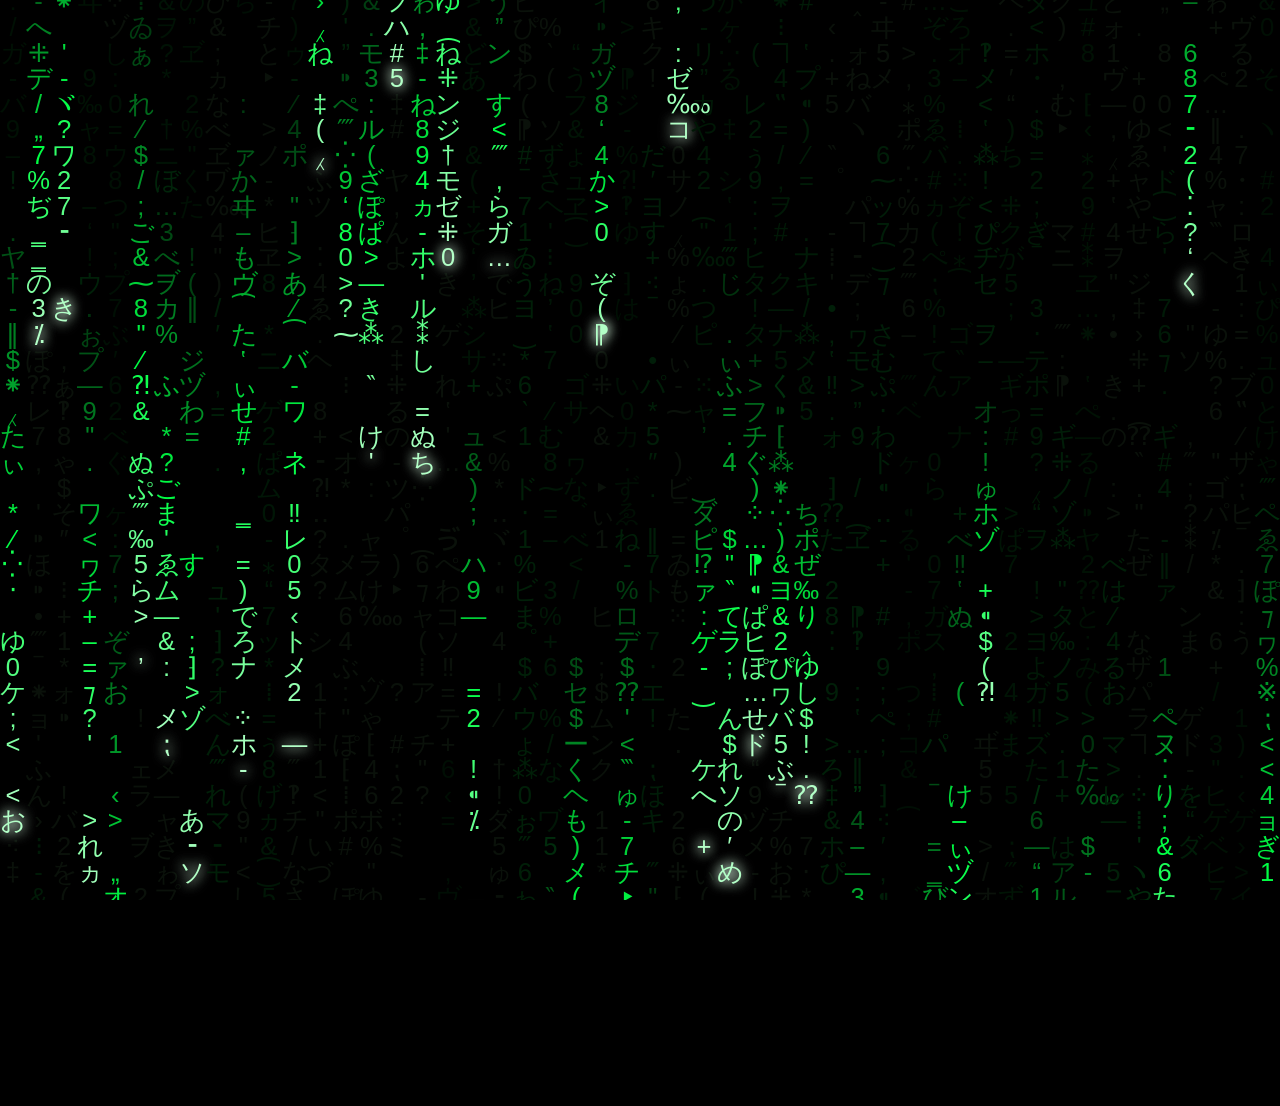
<file: index.html>
<!DOCTYPE html>
<html lang="en">
<head>
  <meta charset="UTF-8">
  <meta name="viewport" content="width=device-width, initial-scale=1.0">
  <title>魏歆然</title>
  <style>
    html, body { 
      height: 100%; 
      margin: 0; 
      overflow: hidden;
    }
    body { 
      display: flex; 
      align-items: center; 
      justify-content: center;
      background: #000; 
    }
    main {
      display: flex;
    }
    p {
      line-height: 1;
    }
    span {
      display: block;
      width: 2vmax; 
      height: 2vmax; 
      font-size: 2vmax; 
      color: #9bff9b11;
      text-align: center;
      font-family: "Helvetica Neue", Helvetica, sans-serif;
    }
  </style>
</head>
<body>
  <main></main>
  <script>
    function r(from, to) {
      return ~~(Math.random() * (to - from + 1) + from);
    }
    function pick() {
      return arguments[r(0, arguments.length - 1)];
    }
    function getChar() {
      return String.fromCharCode(pick(
        r(0x3041, 0x30ff),
        r(0x2000, 0x206f),
        r(0x0020, 0x003f)
      ));
    }
    function loop(fn, delay) {
      let stamp = Date.now();
      function _loop() {
        if (Date.now() - stamp >= delay) {
          fn(); stamp = Date.now();
        }
        requestAnimationFrame(_loop);
      }
      requestAnimationFrame(_loop);
    }
    class Char {
      constructor() {
        this.element = document.createElement('span');
        this.mutate();
      }
      mutate() {
        this.element.textContent = getChar();
      }
    }
    class Trail {
      constructor(list = [], options) {
        this.list = list;
        this.options = Object.assign(
          { size: 10, offset: 0 }, options
        );
        this.body = [];
        this.move();
      }
      traverse(fn) {
        this.body.forEach((n, i) => {
          let last = (i == this.body.length - 1);
          if (n) fn(n, i, last);
        });
      }
      move() {
        this.body = [];
        let { offset, size } = this.options;
        for (let i = 0; i < size; ++i) {
          let item = this.list[offset + i - size + 1];
          this.body.push(item);
        }
        this.options.offset =
          (offset + 1) % (this.list.length + size - 1);
      }
    }
    class Rain {
      constructor({ target, row }) {
        this.element = document.createElement('p');
        this.build(row);
        if (target) {
          target.appendChild(this.element);
        }
        this.drop();
      }
      build(row = 20) {
        let root = document.createDocumentFragment();
        let chars = [];
        for (let i = 0; i < row; ++i) {
          let c = new Char();
          root.appendChild(c.element);
          chars.push(c);
          if (Math.random() < .5) {
            loop(() => c.mutate(), r(1e3, 5e3));
          }
        }
        this.trail = new Trail(chars, {
          size: r(10, 30), offset: r(0, 100)
        });
        this.element.appendChild(root);
      }
      drop() {
        let trail = this.trail;
        let len = trail.body.length;
        let delay = r(10, 100);
        loop(() => {
          trail.move();
          trail.traverse((c, i, last) => {
            c.element.style = `
        color: hsl(136, 100%, ${85 / len * (i + 1)}%)
      `;
            if (last) {
              c.mutate();
              c.element.style = `
          color: hsl(136, 100%, 85%);
          text-shadow:
            0 0 .5em #fff,
            0 0 .5em currentColor;
        `;
            }
          });
        }, delay);
      }
    }

    const main = document.querySelector('main');
    for (let i = 0; i < 50; ++i) {
      new Rain({ target: main, row: 50 });
    }
  </script>
</body>
</html>
</file>
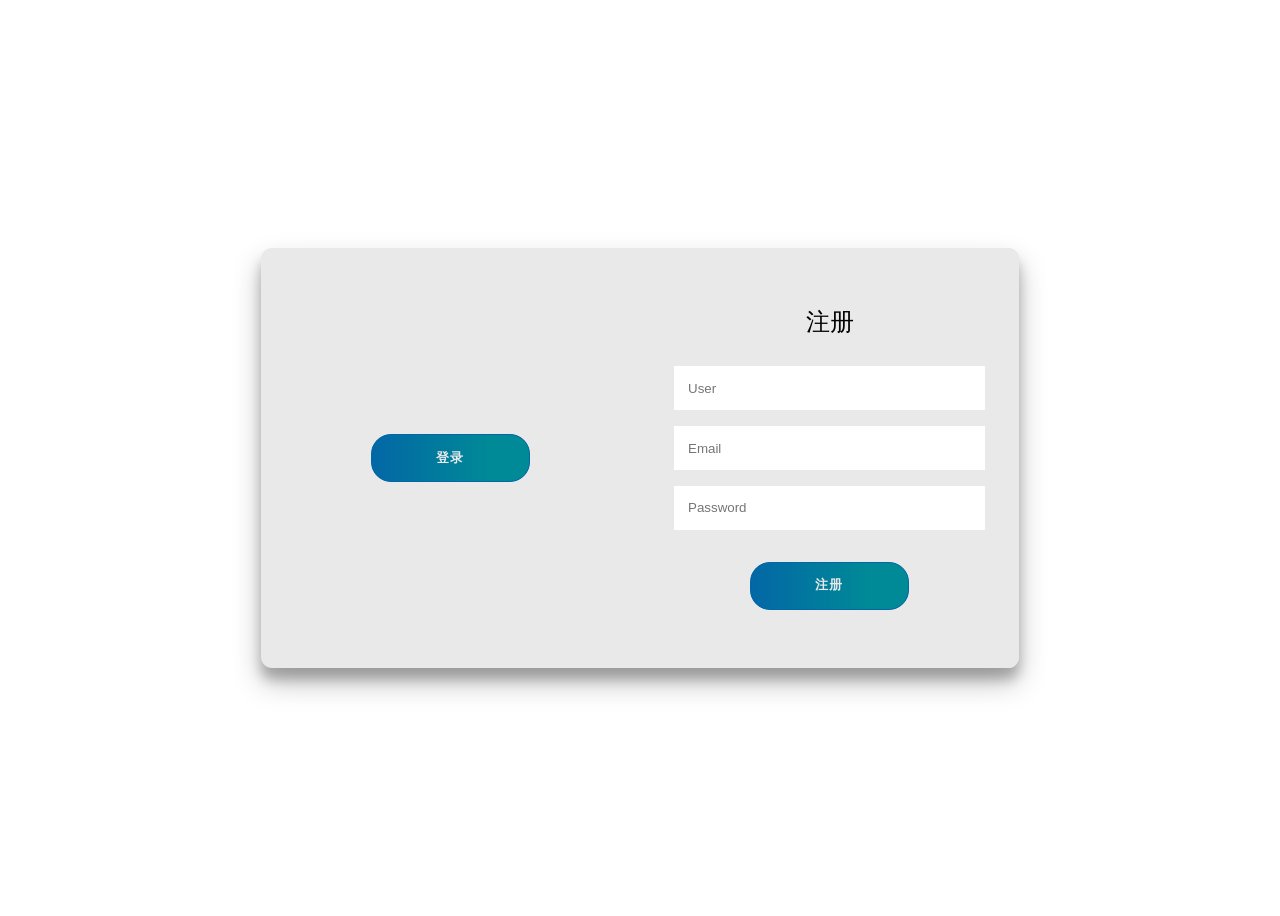
<file: index-login.html>
<!DOCTYPE html>
<html lang="en">
<!-- https://codepen.io/danielkvist/pen/LYNVyPL -->
<head>
    <meta charset="UTF-8">
    <meta name="viewport" content="width=device-width, initial-scale=1.0">
    <title>Document</title>
    <style>
        :root {
            /* COLORS */
            --white: #e9e9e9;
            --gray: #333;
            --blue: #0367a6;
            --lightblue: #008997;

            /* RADII */
            --button-radius: 0.7rem;

            /* SIZES */
            --max-width: 758px;
            --max-height: 420px;

            font-size: 16px;
            font-family: -apple-system, BlinkMacSystemFont, "Segoe UI", Roboto, Oxygen,
            Ubuntu, Cantarell, "Open Sans", "Helvetica Neue", sans-serif;
        }

        body {
            align-items: center;
            background-color: var(--white);
            background: url("https://tse1-mm.cn.bing.net/th/id/R-C.250f95855aec49c974acb36b3ed32571?rik=BgcOI1PX1fb%2bww&riu=http%3a%2f%2fwww.desktx.com%2fd%2ffile%2fwallpaper%2fscenery%2f20170120%2f387b1a5181ebeddbec90fd5f19e606ce.jpg&ehk=Feb%2bz1leZKOVuTS20av3z7LKELRP0HH277cc6aSrAeI%3d&risl=&pid=ImgRaw&r=0");
            /* 决定背景图像的位置是在视口内固定，或者随着包含它的区块滚动。 */
            /* https://developer.mozilla.org/zh-CN/docs/Web/CSS/background-attachment */
            background-attachment: fixed;
            background-position: center;
            background-repeat: no-repeat;
            background-size: cover;
            display: grid;
            height: 100vh;
            place-items: center;
        }

        .form__title {
            font-weight: 300;
            margin: 0;
            margin-bottom: 1.25rem;
        }

        .link {
            color: var(--gray);
            font-size: 0.9rem;
            margin: 1.5rem 0;
            text-decoration: none;
        }

        .container {
            background-color: var(--white);
            border-radius: var(--button-radius);
            box-shadow: 0 0.9rem 1.7rem rgba(0, 0, 0, 0.25),
            0 0.7rem 0.7rem rgba(0, 0, 0, 0.22);
            height: var(--max-height);
            max-width: var(--max-width);
            overflow: hidden;
            position: relative;
            width: 100%;
        }

        .container__form {
            height: 100%;
            position: absolute;
            top: 0;
            transition: all 0.6s ease-in-out;
        }

        .container--signin {
            left: 0;
            width: 50%;
            z-index: 2;
        }

        .container.right-panel-active .container--signin {
            transform: translateX(100%);
        }

        .container--signup {
            left: 0;
            opacity: 0;
            width: 50%;
            z-index: 1;
        }

        .container.right-panel-active .container--signup {
            animation: show 0.6s;
            opacity: 1;
            transform: translateX(100%);
            z-index: 5;
        }

        .container__overlay {
            height: 100%;
            left: 50%;
            overflow: hidden;
            position: absolute;
            top: 0;
            transition: transform 0.6s ease-in-out;
            width: 50%;
            z-index: 100;
        }

        .container.right-panel-active .container__overlay {
            transform: translateX(-100%);
        }

        .overlay {
            background-color: var(--lightblue);
            background: url("https://tse1-mm.cn.bing.net/th/id/R-C.250f95855aec49c974acb36b3ed32571?rik=BgcOI1PX1fb%2bww&riu=http%3a%2f%2fwww.desktx.com%2fd%2ffile%2fwallpaper%2fscenery%2f20170120%2f387b1a5181ebeddbec90fd5f19e606ce.jpg&ehk=Feb%2bz1leZKOVuTS20av3z7LKELRP0HH277cc6aSrAeI%3d&risl=&pid=ImgRaw&r=0");
            background-attachment: fixed;
            background-position: center;
            background-repeat: no-repeat;
            background-size: cover;
            height: 100%;
            left: -100%;
            position: relative;
            transform: translateX(0);
            transition: transform 0.6s ease-in-out;
            width: 200%;
        }

        .container.right-panel-active .overlay {
            transform: translateX(50%);
        }

        .overlay__panel {
            align-items: center;
            display: flex;
            flex-direction: column;
            height: 100%;
            justify-content: center;
            position: absolute;
            text-align: center;
            top: 0;
            transform: translateX(0);
            transition: transform 0.6s ease-in-out;
            width: 50%;
        }

        .overlay--left {
            transform: translateX(-20%);
        }

        .container.right-panel-active .overlay--left {
            transform: translateX(0);
        }

        .overlay--right {
            right: 0;
            transform: translateX(0);
        }

        .container.right-panel-active .overlay--right {
            transform: translateX(20%);
        }

        .btn {
            background-color: var(--blue);
            background-image: linear-gradient(90deg, var(--blue) 0%, var(--lightblue) 74%);
            border-radius: 20px;
            border: 1px solid var(--blue);
            color: var(--white);
            cursor: pointer;
            font-size: 0.8rem;
            font-weight: bold;
            letter-spacing: 0.1rem;
            padding: 0.9rem 4rem;
            text-transform: uppercase;
            transition: transform 80ms ease-in;
        }

        .form>.btn {
            margin-top: 1.5rem;
        }

        .btn:active {
            transform: scale(0.95);
        }

        .btn:focus {
            outline: none;
        }

        .form {
            background-color: var(--white);
            display: flex;
            align-items: center;
            justify-content: center;
            flex-direction: column;
            padding: 0 3rem;
            height: 100%;
            text-align: center;
        }

        .input {
            background-color: #fff;
            border: none;
            padding: 0.9rem 0.9rem;
            margin: 0.5rem 0;
            width: 100%;
        }

        @keyframes show {

            0%,
            49.99% {
                opacity: 0;
                z-index: 1;
            }

            50%,
            100% {
                opacity: 1;
                z-index: 5;
            }
        }
    </style>
</head>

<body>
<div class="container right-panel-active">
    <!-- Sign Up -->
    <div class="container__form container--signup">
        <form action="#" class="form" id="form1">
            <h2 class="form__title">注册</h2>
            <input type="text" placeholder="User" class="input" />
            <input type="email" placeholder="Email" class="input" />
            <input type="password" placeholder="Password" class="input" />
            <button class="btn">注册</button>
        </form>
    </div>

    <!-- Sign In -->
    <div class="container__form container--signin">
        <form action="#" class="form" id="form2">
            <h2 class="form__title">登录</h2>
            <input type="email" placeholder="Email" class="input" />
            <input type="password" placeholder="Password" class="input" />
            <a href="#" class="link">Forgot your password?</a>
            <button class="btn">登录</button>
        </form>
    </div>

    <!-- Overlay -->
    <div class="container__overlay">
        <div class="overlay">
            <div class="overlay__panel overlay--left">
                <button class="btn" id="signIn">登录</button>
            </div>
            <div class="overlay__panel overlay--right">
                <button class="btn" id="signUp">注册</button>
            </div>
        </div>
    </div>
</div>

<script>
    const signInBtn = document.getElementById("signIn");
    const signUpBtn = document.getElementById("signUp");
    const fistForm = document.getElementById("form1");
    const secondForm = document.getElementById("form2");
    const container = document.querySelector(".container");

    signInBtn.addEventListener("click", () => {
        container.classList.remove("right-panel-active");
    });

    signUpBtn.addEventListener("click", () => {
        container.classList.add("right-panel-active");
    });

    fistForm.addEventListener("submit", (e) => e.preventDefault());
    secondForm.addEventListener("submit", (e) => e.preventDefault());

</script>
</body>

</html>
</file>
